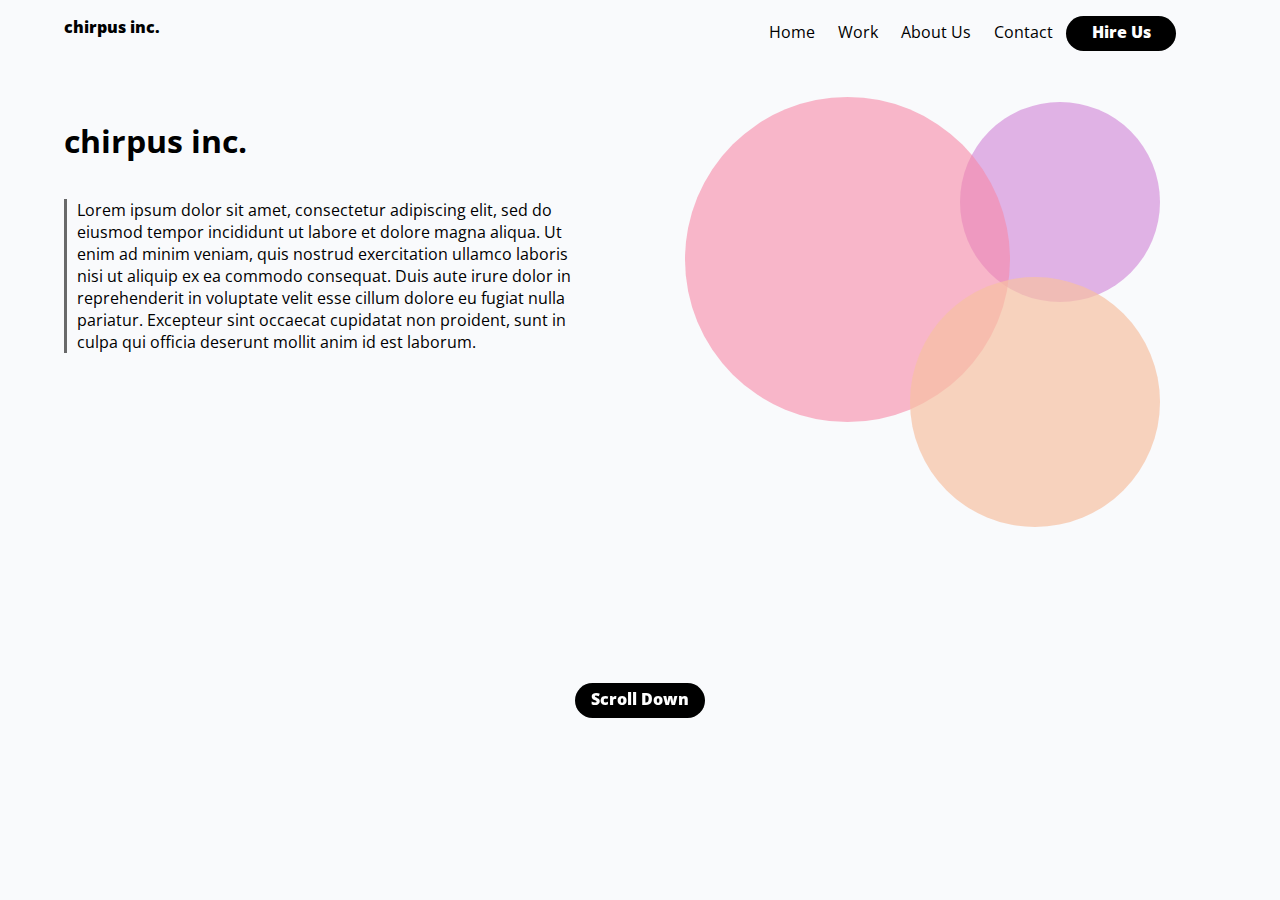
<file: index.html>
<!DOCTYPE html>
<html>
<head>
  <link href="./stylesheet.css" type="text/css" rel="stylesheet">
  <title>

  </title>
  <meta name="viewport" content="width=device-width, initial-scale=1.0">
  <body>
    <nav>
      <div id="chirpus">
        chirpus inc.
      </div>
      <ul>
        <li>Home</li>
        <li>Work</li>
        <li>About Us</li>
        <li>Contact</li>
        <li class="hire_us" id="center_hire_us"> Hire Us</li>
      </ul>
    </nav>
  </head>
  <div id="circle_box">
    <div id="circle1"></div>
    <div id="circle2"></div>
    <div id="circle3"></div>
  </div>
  <h1>chirpus inc.</h1>
  <p>
    Lorem ipsum dolor sit amet, consectetur adipiscing elit, sed do eiusmod
    tempor incididunt ut labore et dolore magna aliqua. Ut enim ad minim veniam,
    quis nostrud exercitation ullamco laboris nisi ut aliquip ex ea commodo consequat.
    Duis aute irure dolor in reprehenderit in voluptate velit esse cillum dolore eu fugiat
    nulla pariatur. Excepteur sint occaecat cupidatat non proident, sunt in culpa
    qui officia deserunt mollit anim id est laborum.
  </p>
  <div class="hire_us scroll_down">
    Scroll Down
  </div>
</body>
</html>
</file>
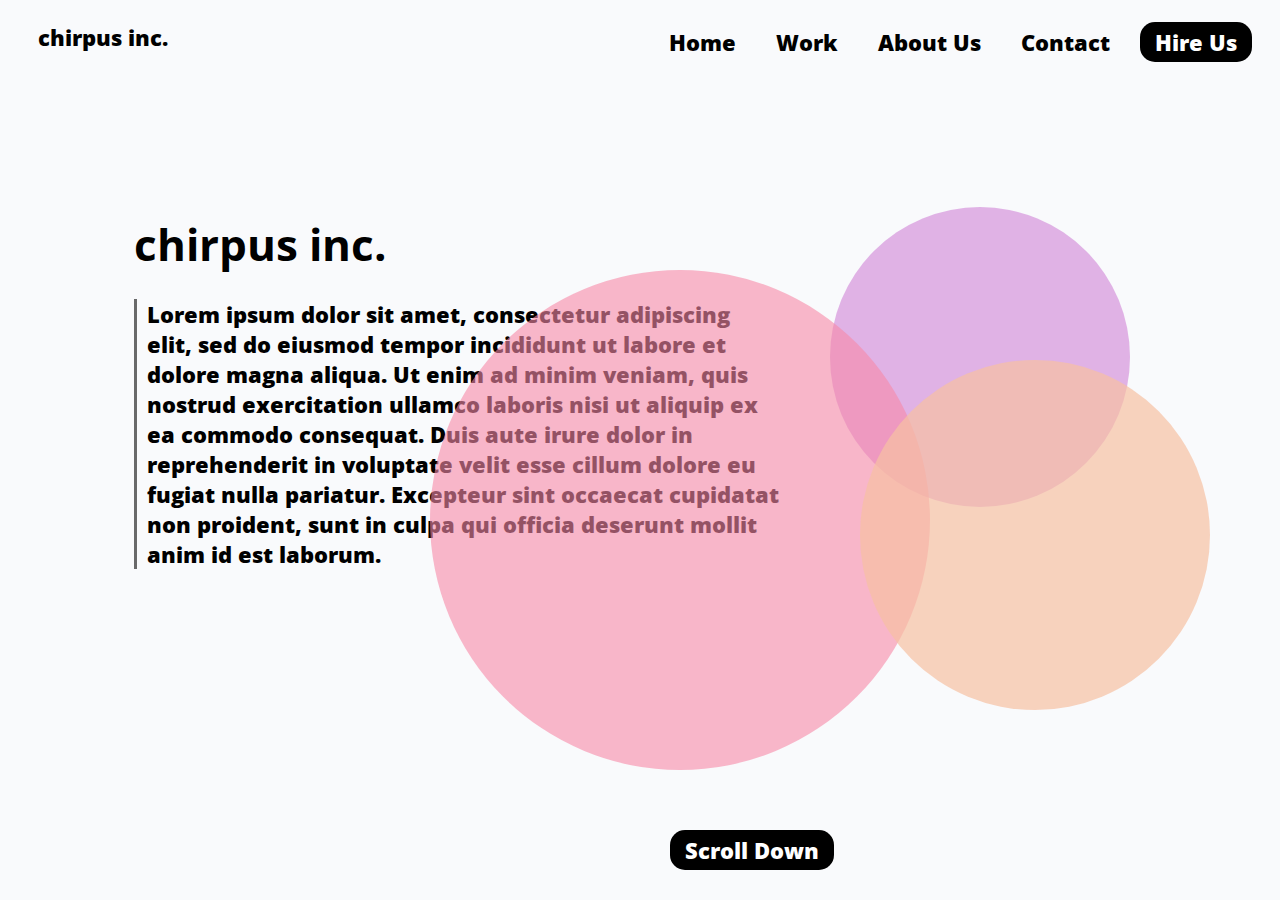
<file: Lab1/index.html>
<!DOCTYPE html>
  <html>
    <head>
     <link href="./stylesheet.css" type="text/css" rel="stylesheet">
        <title>

        </title>
        <meta name="viewport" content="width=device-width, initial-scale=1.0">
        <body>
        <nav>
          <div id="chirpus">
            chirpus inc.
          </div>
          <ul>
          <li>Home</li>
          <li>Work</li>
          <li>About Us</li>
          <li>Contact</li>
          <li class="hire-us"> Hire Us</li>
          </ul>
        </nav>
    </head>
  <div id="circle1"></div>
  <div id="circle2"></div>
  <div id="circle3"></div>
  <h1>chirpus inc.</h1>
  <p>
    Lorem ipsum dolor sit amet, consectetur adipiscing elit, sed do eiusmod
     tempor incididunt ut labore et dolore magna aliqua. Ut enim ad minim veniam,
      quis nostrud exercitation ullamco laboris nisi ut aliquip ex ea commodo consequat.
      Duis aute irure dolor in reprehenderit in voluptate velit esse cillum dolore eu fugiat
       nulla pariatur. Excepteur sint occaecat cupidatat non proident, sunt in culpa
        qui officia deserunt mollit anim id est laborum.
  </p>
  <div class="hire-us scroll-down">
    Scroll Down
  </div>
  </body>
  </html>
</file>
<file: stylesheet.css>
@import url('https://fonts.googleapis.com/css?family=Open+Sans');

body {
  background-color: #f9fafc;
  font-family: "Open Sans";
  font-weight: normal;
  font-size: 16px;
  width: 90%;
  max-width: 1500px;
  position: relative;
  margin: 0 auto;
}

p {
  display: inline-block;
  width: 80%;
  max-width: 800px;
  border-left: #69696a 3px solid;
  padding-left: 10px;
  margin-bottom: 30px;
}

ul {
  display: flex;
  flex-direction: column;
}

li {
  list-style-type: none;
  margin-bottom: 10px;
  margin-left: -37px;
}

div {
  font-weight: 800;
  display: flex;
}

.hire_us {
  background-color: black;
  border-radius: 25px;
  color: white;
  font-weight: 800;
  padding: 5px 15px;
  justify-content: center;
}

#center_hire_us {
  padding-left: 50%;
}

.scroll-down {
  position: fixed;
  bottom: 30px;
  left: 50%;
  transform: translateX(-50%);
}

@media only screen and (min-width: 922px){

  p {
    width: 500px;
  }

  ul {
    display: flex;
    flex-direction: row;
    justify-content: flex-end;
  }

  li {
    list-style-type: none;
    margin-right: 40px;
    padding: 5px 10px;
  }


  #chirpus {
    position: absolute;
  }

  #center_hire_us {
    padding-left: 5px;
    padding-right: 5px;
    text-align: center;
  }

  .hire_us {
    background-color: black;
    border-radius: 25px;
    color: white;
    width: 100px;
    height: 25px;
  }


  .scroll_down {
    left: 50%;
    transform: translateX(-50%);
    margin-top: 80px;
    position: fixed;

  }

  div {
    position: absolute;
    border-radius: 100%;
  }

  #circle1 {
    width: 150px;
    height: 150px;
    top: 50%;
    bottom: 0;
    left: auto;
    right: 60px;
    background-color: rgba(247, 193, 162, 0.7);
    z-index: 1;
    transition: 3s ease;
  }
  #circle2 {
    width: 100px;
    height: 100px;
    top: 20%;
    bottom: 0;
    left: auto;
    right: 70px;
    background-color: rgba(207, 130, 213, 0.6);
    transition: 3s ease;

  }
  #circle3 {
    width: 200px;
    height: 200px;
    top: 15%;
    bottom: 0;
    left: auto;
    right: 150px;
    background-color: rgba(247, 136, 167, 0.6);
    transition: 3s ease;

  }

  #circle_box {
    width: 70%;
    height: 70%;
    position: absolute;
    right: 0;
  }

  #circle1:hover {
    opacity: 0;
    transition: 3s ease;
  }

  #circle2:hover {
    opacity: 0;
    transition: 3s ease;
  }

  #circle3:hover {
    opacity: 0;
    transition: 3s ease;
  }
  
}

@media only screen and (min-width: 1200px){

  #circle1 {
    width: 250px;
    height: 250px;
    top: 200px;
    bottom: 0;
    left: 500px;
    right: 70px;
    background-color: rgba(247, 193, 162, 0.7);
    z-index: 1;
    transition: 3s ease;
  }

  #circle2 {
    width: 200px;
    height: 200px;
    top: 25px;
    bottom: 0;
    left: 550px;
    right: 100px;
    background-color: rgba(207, 130, 213, 0.6);
    transition: 3s ease;

  }

  #circle3 {
    width: 325px;
    height: 325px;
    top: 20px;
    bottom: 0;
    left: 275px;;
    right: 250px;
    background-color: rgba(247, 136, 167, 0.6);
    transition: 3s ease;

  }
  .scroll_down {
    left: 50%;
    transform: translateX(-50%);
    margin-top: 300px;
    position: fixed;

  }
  h1 {
    margin-top: 5%;
  }
  p {
    width: 500px;
  }

  #circle_box {
    width: 70%;
    height: 70%;
    position: absolute;
    right: 0;
  }

  #circle1:hover {
    opacity: 0;
    transition: 3s ease;
  }

  #circle2:hover {
    opacity: 0;
    transition: 3s ease;
  }

  #circle3:hover {
    opacity: 0;
    transition: 3s ease;
  }

}
</file>
<file: Lab1/stylesheet.css>
@import url('https://fonts.googleapis.com/css?family=Open+Sans');

body {
  background-color: #f9fafc;
  font-family: "Open Sans";
  font-weight: normal;
  font-weight: 800;
  font-size: 22px;
}

ul {
  display: flex;
  justify-content: flex-end;
}

li {
  list-style-type: none;
  display: inline-block;
  margin-right: 20px;
  padding: 5px 10px;
}

.hire-us {
  background-color: black;
  border-radius: 15px;
  color: white;
  padding: 5px 15px;
}

.scroll-down {
bottom: 30px;
left: 50%;

}

h1 {
  margin: 12% 0 2% 10%;
}

p {
  display: inline-block;
  width: 50%;
  max-width: 800px;
  border-left: #69696a 3px solid;
  padding-left: 10px;
  margin: 0 0 0 10%;

}

div {
  position: absolute;
  border-radius: 100%;
  margin-left: 30px
}


#circle1 {
  width: 350px;
  height: 350px;
  top: 40%;
  bottom: 0;
  left: auto;
  right: 70px;
  background-color: rgba(247, 193, 162, 0.7);
  z-index: 1;
}

#circle2 {
  width: 300px;
  height: 300px;
  top: 23%;
  bottom: 0;
  left: auto;
  right: 150px;
  background-color: rgba(207, 130, 213, 0.6);

}

#circle3 {
  width: 500px;
  height: 500px;
  top: 30%;
  bottom: 0;
  left: auto;
  right: 350px;
  background-color: rgba(247, 136, 167, 0.6);

}
</file>
